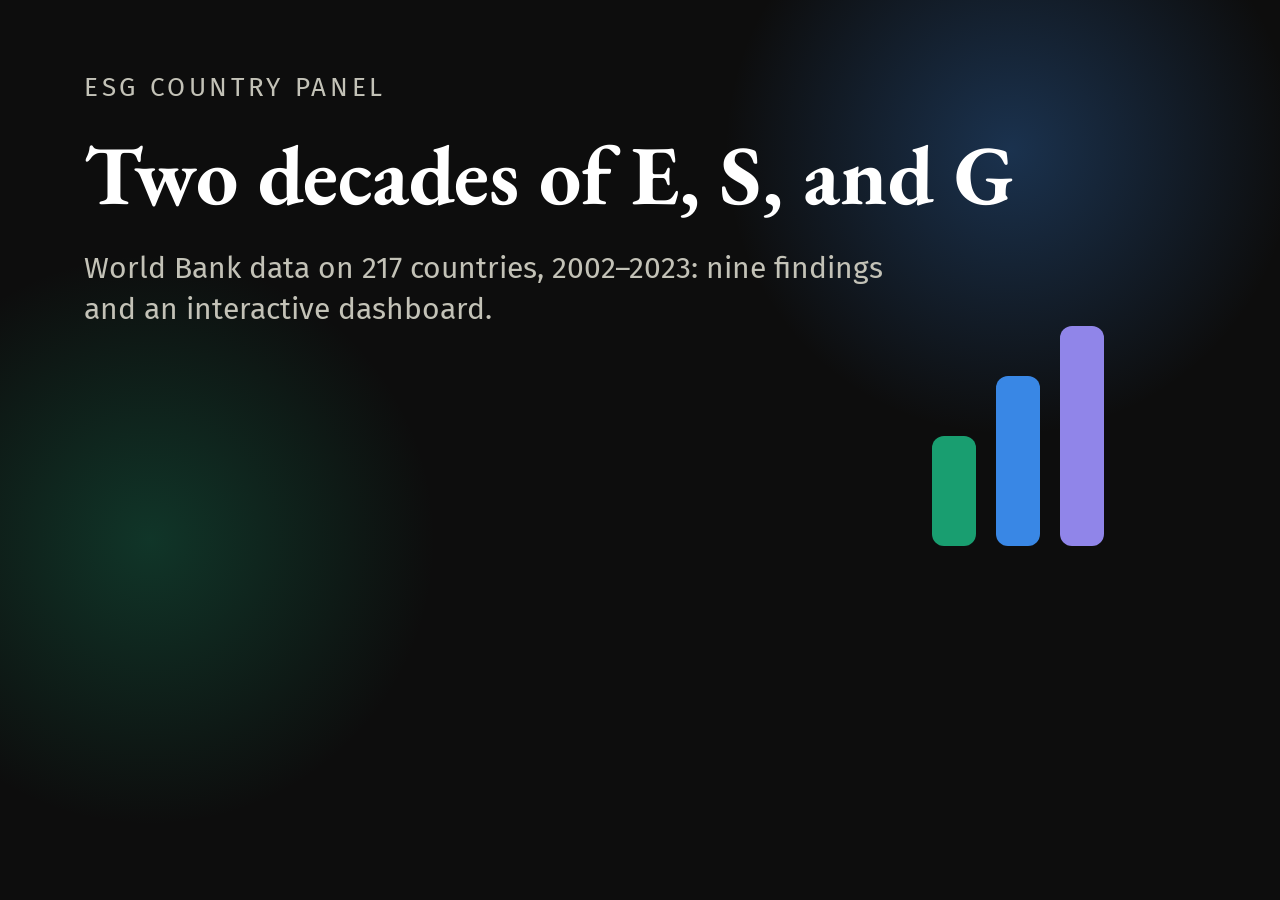
<file: assets/og-image.html>
<!doctype html>
<!-- Source for assets/og-image.png (the link-preview card). Open at 1200x630 and screenshot to regenerate. -->
<html lang="en">
<head>
<meta charset="utf-8">
<title>ESG Country Panel &mdash; preview card</title>
<link rel="stylesheet" href="https://fonts.googleapis.com/css2?family=EB+Garamond:wght@600;700&family=Fira+Sans:wght@400;500&display=swap">
<style>
  html, body { margin: 0; }
  body { width: 1200px; height: 630px; box-sizing: border-box; padding: 72px 84px; background: #0d0d0d; color: #fff; font-family: "Fira Sans", sans-serif; position: relative; overflow: hidden; }
  body::before { content: ""; position: absolute; right: -120px; top: -160px; width: 620px; height: 620px; background: radial-gradient(circle, rgba(57,135,229,.30), transparent 65%); }
  body::after { content: ""; position: absolute; left: -160px; bottom: -220px; width: 620px; height: 620px; background: radial-gradient(circle, rgba(25,158,112,.28), transparent 65%); }
  .kicker { position: relative; z-index: 1; font-size: 26px; letter-spacing: .14em; text-transform: uppercase; color: #c3c2b7; }
  h1 { position: relative; z-index: 1; font-family: "EB Garamond", Garamond, serif; font-weight: 700; font-size: 84px; line-height: 1.04; margin: 28px 0 0; max-width: 1040px; white-space: nowrap; }
  .sub { position: relative; z-index: 1; margin-top: 30px; font-size: 30px; color: #c3c2b7; max-width: 800px; line-height: 1.35; }
  .bars { position: absolute; z-index: 1; right: 96px; bottom: 84px; display: flex; gap: 20px; align-items: flex-end; }
  .bars i { display: block; width: 44px; border-radius: 12px; }
</style>
</head>
<body>
  <div class="kicker">ESG Country Panel</div>
  <h1>Two decades of E, S, and G</h1>
  <div class="sub">World Bank data on 217 countries, 2002&ndash;2023: nine findings and an interactive dashboard.</div>
  <div class="bars"><i style="height:110px;background:#199e70"></i><i style="height:170px;background:#3987e5"></i><i style="height:220px;background:#9085e9"></i></div>
</body>
</html>
</file>
